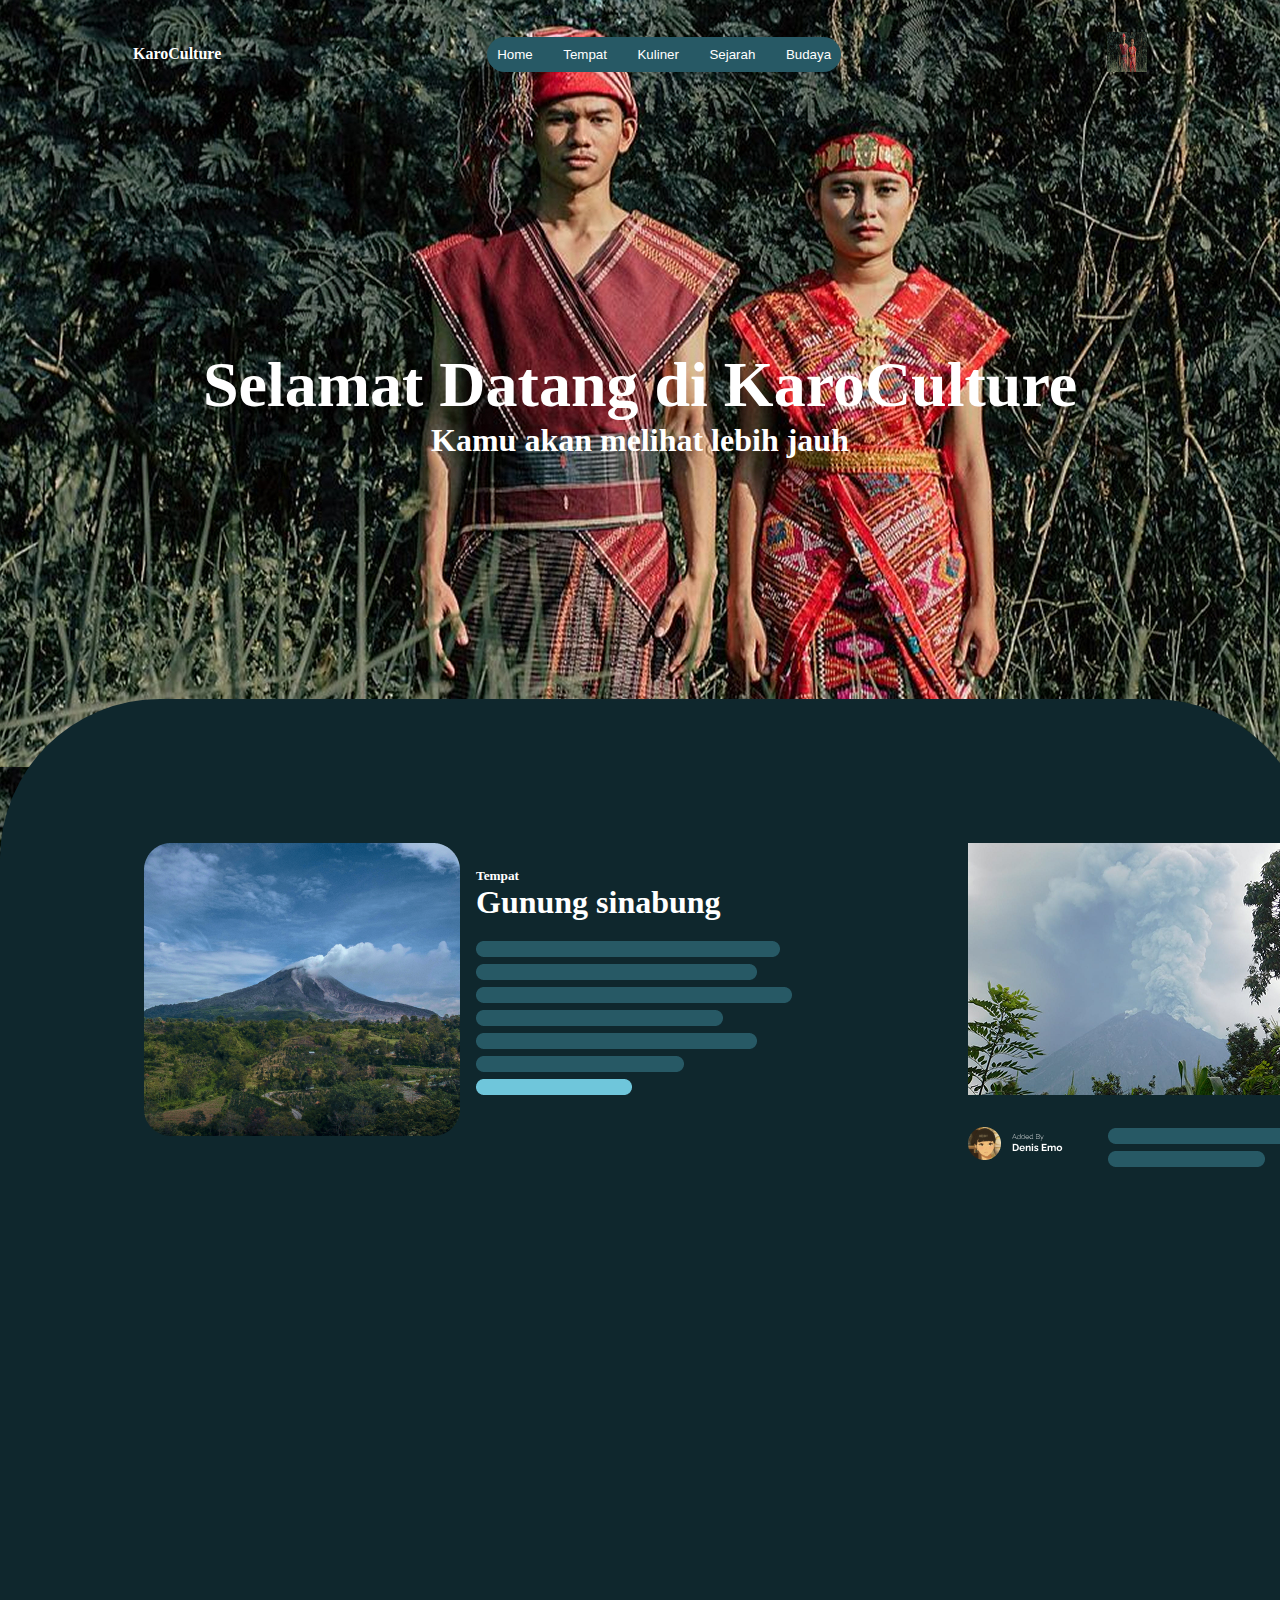
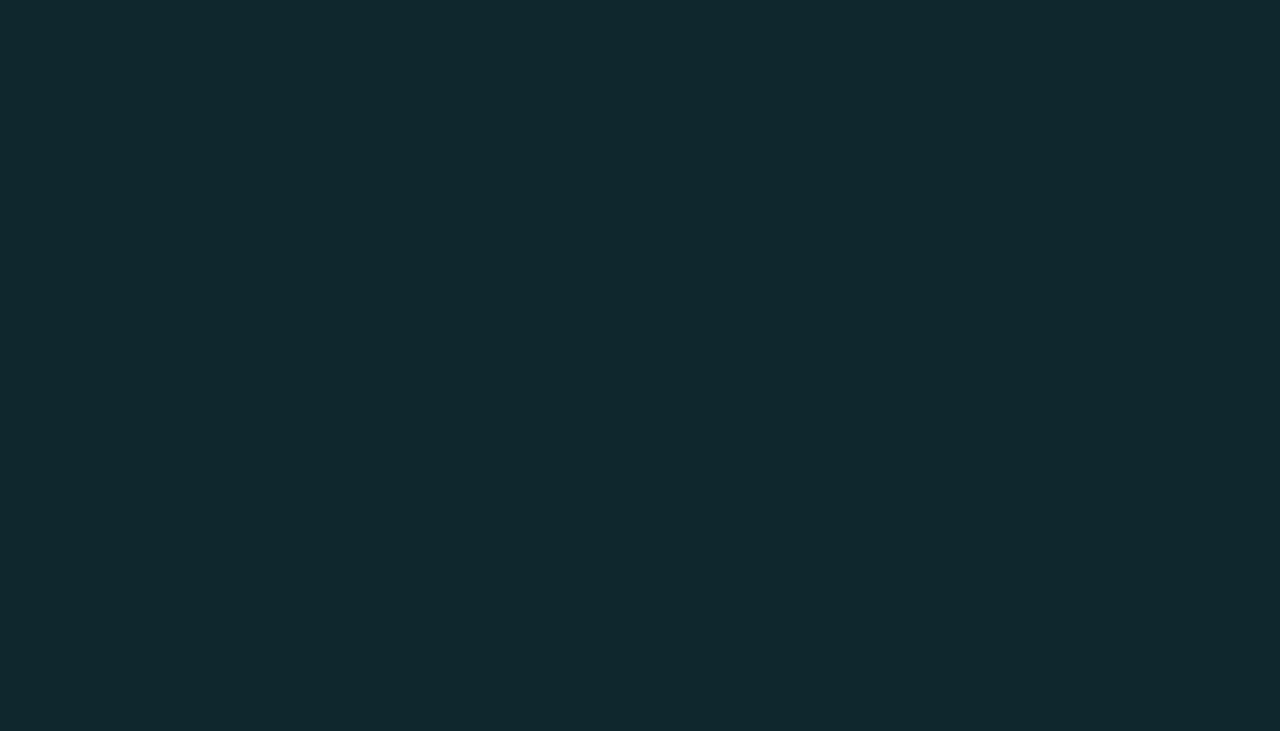
<file: KaroCulture(unfinished)/home.html>
<!DOCTYPE html>
<html lang="en">
<head>
    <meta charset="UTF-8">
    <link rel="stylesheet" href="home.css">
    <meta name="viewport" content="width=device-width, initial-scale=1.0">
    <title>KaroCulture Home</title>
</head>
<body>
    <div class="navbar-001">
          <div class="logo-karo-001">
              <p>KaroCulture</p>
          </div>
          <div class="input-001">
            <button class="value-001">
              Home
            </button>
            <button class="value-001">
              Tempat
            </button>
            <button class="value-001">
              Kuliner
            </button>
            <button class="value-001">
              Sejarah
            </button>
            <button class="value-001">
              Budaya
            </button>
          </div>
          <div class="profile-001">
            <img src="assets/img/people.jpg" width="40px" height="40px" alt="">
          </div>
    </div>
    <div class="header">
      <h1>Selamat Datang di KaroCulture</h1>
      <p>Kamu akan melihat lebih jauh</p>
    </div>
    <div class="home-isi-001">
      <div class="home-daleman-001">
       <div class="home-daleman-002">
        <img src="assets/img/gunung sinabung.png" alt="">
        </div>
        <div class="home-daleman-002">
          <h5>Tempat</h5>
          <h1>Gunung sinabung</h1>
          <img src="assets/img/desctiption.png" alt="">
          </div>
          <div class="home-daleman-002">
            <img class="home-daleman-images" src="assets/img/denis emo.png" alt="">
          </div>
      </div>
    </div>
      
</body>
</html>
</file>
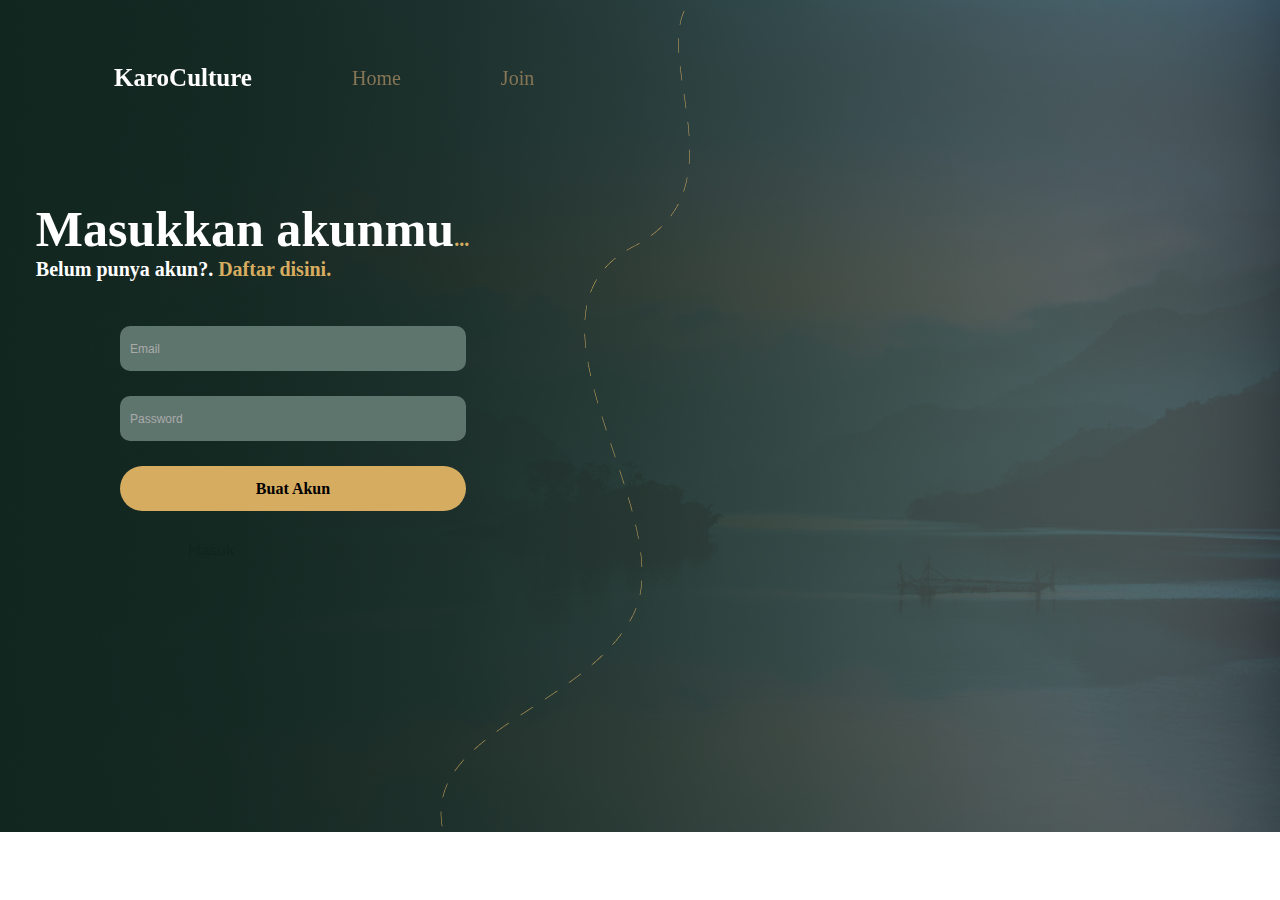
<file: KaroCulture(unfinished)/login.html>
<!DOCTYPE html>
<html lang="en">
<head>
    <meta charset="UTF-8">
    <meta name="viewport" content="width=device-width, initial-scale=1.0">
    <link rel="stylesheet" href="login.css">
    <title>KaroCulture</title>
</head>
<body>
    <nav>
        <ul class="navbar">
            <li class="logo"><a href="home.php">KaroCulture</a></li>
            <li><a href="#">Home</a></li>
            <li><a href="#">Join</a></li>
        </ul>
    </nav>

    <main>
        <section id="detail1">
            <div class="container1">
                <h1>Masukkan akunmu<span class="p1">...</span></h1>
                <h2>Belum punya akun?. <span class="p1">Daftar disini.</span></h2>
            </div>
        </section>
    </main>
    <div class="wrapper">
        <form action="" menthod="post">
            <div class="register-form">
                <div class="input-box" id="gmail">
                    <input type="gmail" name="gmail" id="gmail" placeholder="Email" required><br>
                    <i class='bx bxs-user'></i>
                </div>
                <div class="input-box" id="password">
                    <input type="password" name="password" id="password" placeholder="Password" required><br>
                    <i class='bx bxs-lock-alt'></i>
                </div>
                <button type="submit" id="submit" name="submit" class="btn">Buat Akun</button>
            </div>
        </form>
    </div>
</body>
</html>
</file>
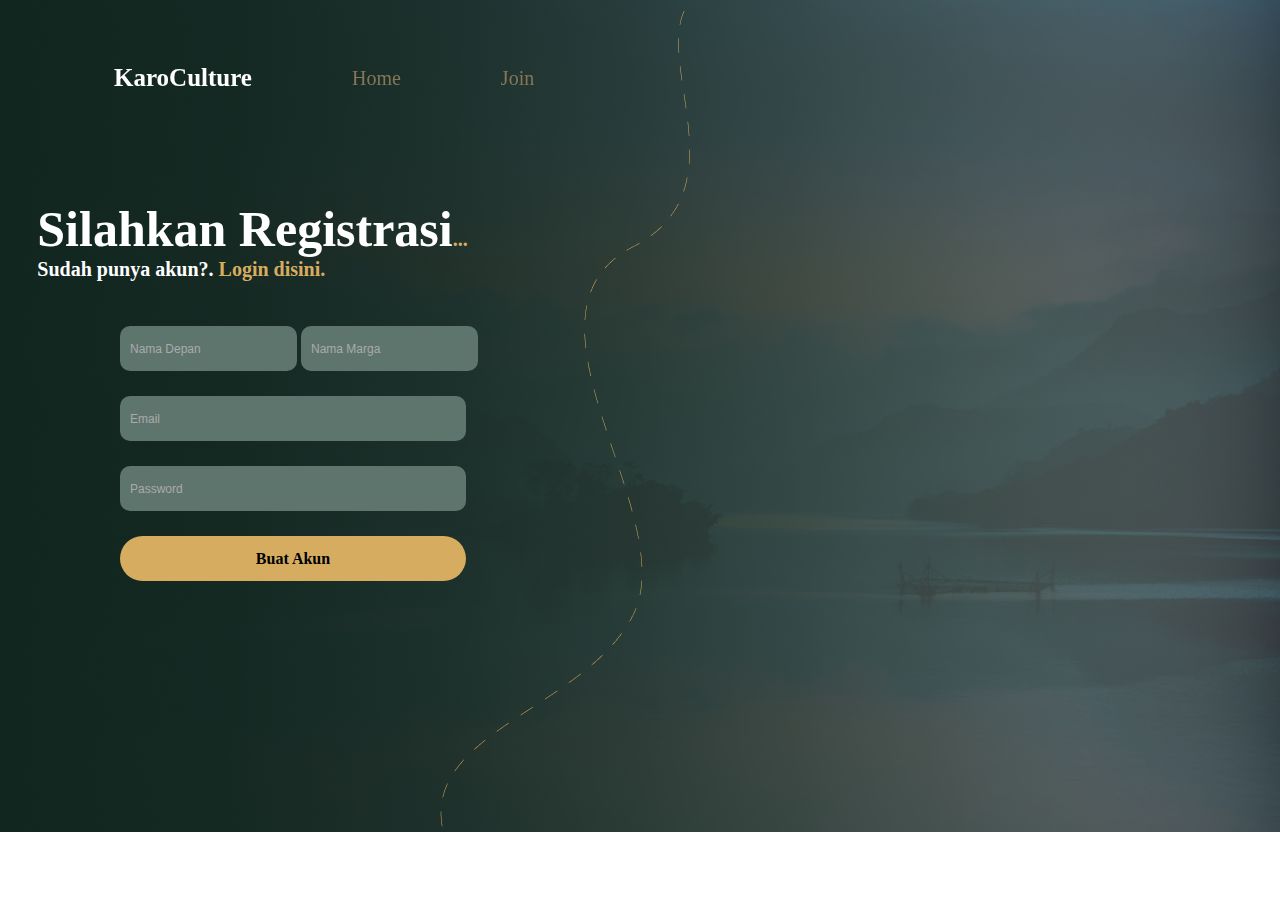
<file: KaroCulture(unfinished)/register.html>
<!DOCTYPE html>
<html lang="en">
<head>
    <meta charset="UTF-8">
    <meta name="viewport" content="width=device-width, initial-scale=1.0">
    <link rel="stylesheet" href="register.css">
    <title>KaroCulture</title>
</head>
<body>
    <nav>
        <ul class="navbar">
            <li class="logo"><a href="home.php">KaroCulture</a></li>
            <li><a href="#">Home</a></li>
            <li><a href="#">Join</a></li>
        </ul>
    </nav>

    <main>
        <section id="detail1">
            <div class="container1">
                <h1>Silahkan Registrasi<span class="p1">...</span></h1>
                <h2>Sudah punya akun?. <span class="p1">Login disini.</span></h2>
            </div>
        </section>
    </main>
    <div class="wrapper">
        <form action="" menthod="post">
            <div class="register-form">
                <div class="input-box" id="username">
                    <input type="text" name="username_depan" id="username_depan" placeholder="Nama Depan"> <input type="text" name="username_marga" id="username_marga" placeholder="Nama Marga">
                    <!-- <i class='bx bxs-user'></i> logo pada placeholder -->
                </div>
                <div class="input-box" id="gmail">
                    <input type="gmail" name="gmail" id="gmail" placeholder="Email" required><br>
                    <i class='bx bxs-user'></i>
                </div>
                <div class="input-box" id="password">
                    <input type="password" name="password" id="password" placeholder="Password" required><br>
                    <i class='bx bxs-lock-alt'></i>
                </div>
                <button type="submit" id="submit" name="submit" class="btn">Buat Akun</button>
            </div>
        </form>
    </div>
</body>
</html>
</file>
<file: KaroCulture(unfinished)/home.css>
*{
  margin: 0;
  padding: 0;
}
body {
  background-image: url(assets/img/people.jpg);
  height: 100%;
}

.navbar-001{
    display: flex;
    justify-content: space-around;
    align-items: center;
    margin-top: 2rem;
}

.logo-karo-001{
  font-size: 1rem;
  font-weight: 800;
  color: white;
}

.input-001 {
    display: flex;
    flex-direction: row;
    width: fit-content;
    background-color: #275965;
    justify-content: center;
    border-radius: 50px;
    gap: 10.5px;
  }
  
  .value-001 {
    background-color: transparent;
    border: none;
    padding: 10px;
    color: white;
    display: flex;
    position: relative;
    gap: 5px;
    cursor: pointer;
    border-radius: 4px;
    transition: all 0.2s ease;
  }
  
  .value-001:not(:active):hover,
  .value-001:focus {
    background-color: #0d4351;
  }
  
  .value-001:focus,
  .value-001:active {
    background-color: #0d4351;
    outline: none;
  }
  
  .value-001::before {
    content: "";
    position: absolute;
    top: 30px;
    right: 0px;
    width: 100%;
    height: 3px;
    background-color: #2f81f7;
    border-radius: 50px;
    opacity: 0;
  }
  
  .value-001:focus::before,
  .value-001:active::before {
    opacity: 1;
  }
  
  .value-001 svg {
    width: 15px;
  }

  .profile-001{
    border-radius: 2rem;
    padding: -1px;
  }

  .header {
    margin-top: 17rem;
    text-align: center;
    color: white;
    font-weight: 700;
    font-size: 2em;

  }

  .home-isi-001{
    margin-top: 15rem;
    background-color: #0F272D;
    border-radius: 10rem 10rem 0 0;
    height: 100rem;
    width: 100%;
    padding: 1rem;
  }
  

  .home-daleman-001{
    display: flex;
    margin: 10% 10% 10% 10%;
    gap: 1rem;
  }

  .home-daleman-002{
    gap: 1rem;
    color: white;
  }

  .home-daleman-002 h1{
    margin-bottom: 20px;
  }

  .home-daleman-002 h5{
    margin-top: 25px;
  }

  .home-daleman-images{
    margin-left: 10rem;
  }
</file>
<file: KaroCulture(unfinished)/login.css>
* {
    margin: 0;
    padding: 0;
}
body{
    height: 100h;
    background-color: rgba(255, 255, 255, 0);
    font-family: Raleway;
    scroll-behavior: s;
    background-image: url(assets/img/mentahan.png);
    background-repeat: no-repeat;
    background-size: cover;
}

/* navbar */
.logo{
    font-size: 25px;
    font-weight: bolder;
}

.logo a{
    color: white;
}
nav{
    font-size: 20px;
    width: 65%;
    top: 2%;
    left: 5%;
    position: fixed;
    display: flex;
    align-items: center;
}
nav ul{
    width: 100%;
    list-style: none;
    display: flex;
    justify-content: flex-start;
    align-items: center;
}
nav li{
    height: 120px;
}
nav a{
    height: 100%;
    padding: 0 50px;
    text-decoration: none;
    display: flex;
    align-items: center;
    color: rgb(135, 118, 86);
    
}
nav a:hover{
    box-shadow: 0 0 10px rgba(134, 134, 134, 0.404);
    border-radius: 5rem;
    transform: scale(0.8);
    transition-duration: 0.3s;
    transition-property: box-shadow, transform;
}

@media (max-width: 922px) {
    nav .links,
    nav .action_btn {
        display: none;
    }

    nav .toggle_btn {
        display: block;
    }
}

/*homepage */
section#detail1{
    display: flex;
    flex-direction: column;
    align-items: center;
    justify-content: center;
    text-align: flex-start;
    color: rgb(255, 255, 255);
    font-size: 25px;
    font-weight: bold;
}
h1{
    margin-top: 200px;
    margin-right: 775px;
}
h2{
    margin-right: 545px;
    font-size: 20px;
}
.p1 {
    font-size: 20px;
    color: rgb(214, 173, 96);
}

/* form */
.wrapper{
    width: 400px;
    color: white;
    padding: 45px 120px;
    font-family: Raleway;
}

.wrapper .input-box {
    position: relative;
    width: 100%;
    height: 70px;

}

.input-box#gmail input{
    width: 86.5%;
    height: 45px;
    border-radius: 10px;
    border: none;
    outline: none;
    background-color: rgba(94, 117, 110, 100);
}

.input-box#password input{
    width: 86.5%;
    height: 45px;
    border-radius: 10px;
    border: none;
    outline: none;
    background-color: rgba(94, 117, 110, 100);
    
}

.input-box input::placeholder {
    font-size: 12px;
    color: #aaa; /* Warna placeholder */
    padding-left: 10px;
    padding-bottom: 50px;
}

.wrapper .btn {
    width: 86.5%;
    height: 45px;
    border-radius: 25px;
    cursor: pointer;
    font-size: 16px;
    border: none;
    outline: none;
    background-color: rgba(214, 173, 96, 100);
    font-family: Raleway;
    font-weight: 666;
}
</file>
<file: KaroCulture(unfinished)/register.css>
* {
    margin: 0;
    padding: 0;
}
body{
    height: 100h;
    background-color: rgba(255, 255, 255, 0);
    font-family: Raleway;
    scroll-behavior: s;
    background-image: url(assets/img/mentahan.png);
    background-repeat: no-repeat;
    background-size: cover;
}

/* navbar */
.logo{
    font-size: 25px;
    font-weight: bolder;
}

.logo a{
    color: white;
}
nav{
    font-size: 20px;
    width: 65%;
    top: 2%;
    left: 5%;
    position: fixed;
    display: flex;
    align-items: center;
}
nav ul{
    width: 100%;
    list-style: none;
    display: flex;
    justify-content: flex-start;
    align-items: center;
}
nav li{
    height: 120px;
}
nav a{
    height: 100%;
    padding: 0 50px;
    text-decoration: none;
    display: flex;
    align-items: center;
    color: rgb(135, 118, 86);
    
}
nav a:hover{
    box-shadow: 0 0 10px rgba(134, 134, 134, 0.404);
    border-radius: 5rem;
    transform: scale(0.8);
    transition-duration: 0.3s;
    transition-property: box-shadow, transform;
}

@media (max-width: 922px) {
    nav .links,
    nav .action_btn {
        display: none;
    }

    nav .toggle_btn {
        display: block;
    }
}

/*homepage */
section#detail1{
    display: flex;
    flex-direction: column;
    align-items: center;
    justify-content: center;
    text-align: flex-start;
    color: rgb(255, 255, 255);
    font-size: 25px;
    font-weight: bold;
}
h1{
    margin-top: 200px;
    margin-right: 775px;
}
h2{
    margin-right: 545px;
    font-size: 20px;
}
.p1 {
    font-size: 20px;
    color: rgb(214, 173, 96);
}

/* form */
.wrapper{
    width: 400px;
    color: white;
    padding: 45px 120px;
    font-family: Raleway;
}

.wrapper .input-box {
    position: relative;
    width: 100%;
    height: 70px;

}

.input-box#username input{
    border-radius: 10px;
    height: 45px;
    border: none;
    outline: none;
    background-color: rgba(94, 117, 110, 100);
}

.input-box#gmail input{
    width: 86.5%;
    height: 45px;
    border-radius: 10px;
    border: none;
    outline: none;
    background-color: rgba(94, 117, 110, 100);
}

.input-box#password input{
    width: 86.5%;
    height: 45px;
    border-radius: 10px;
    border: none;
    outline: none;
    background-color: rgba(94, 117, 110, 100);
    
}

.input-box input::placeholder {
    font-size: 12px;
    color: #aaa; /* Warna placeholder */
    padding-left: 10px;
    padding-bottom: 50px;
}

.wrapper .btn {
    width: 86.5%;
    height: 45px;
    border-radius: 25px;
    cursor: pointer;
    font-size: 16px;
    border: none;
    outline: none;
    background-color: rgba(214, 173, 96, 100);
    font-family: Raleway;
    font-weight: 666;
}
</file>
